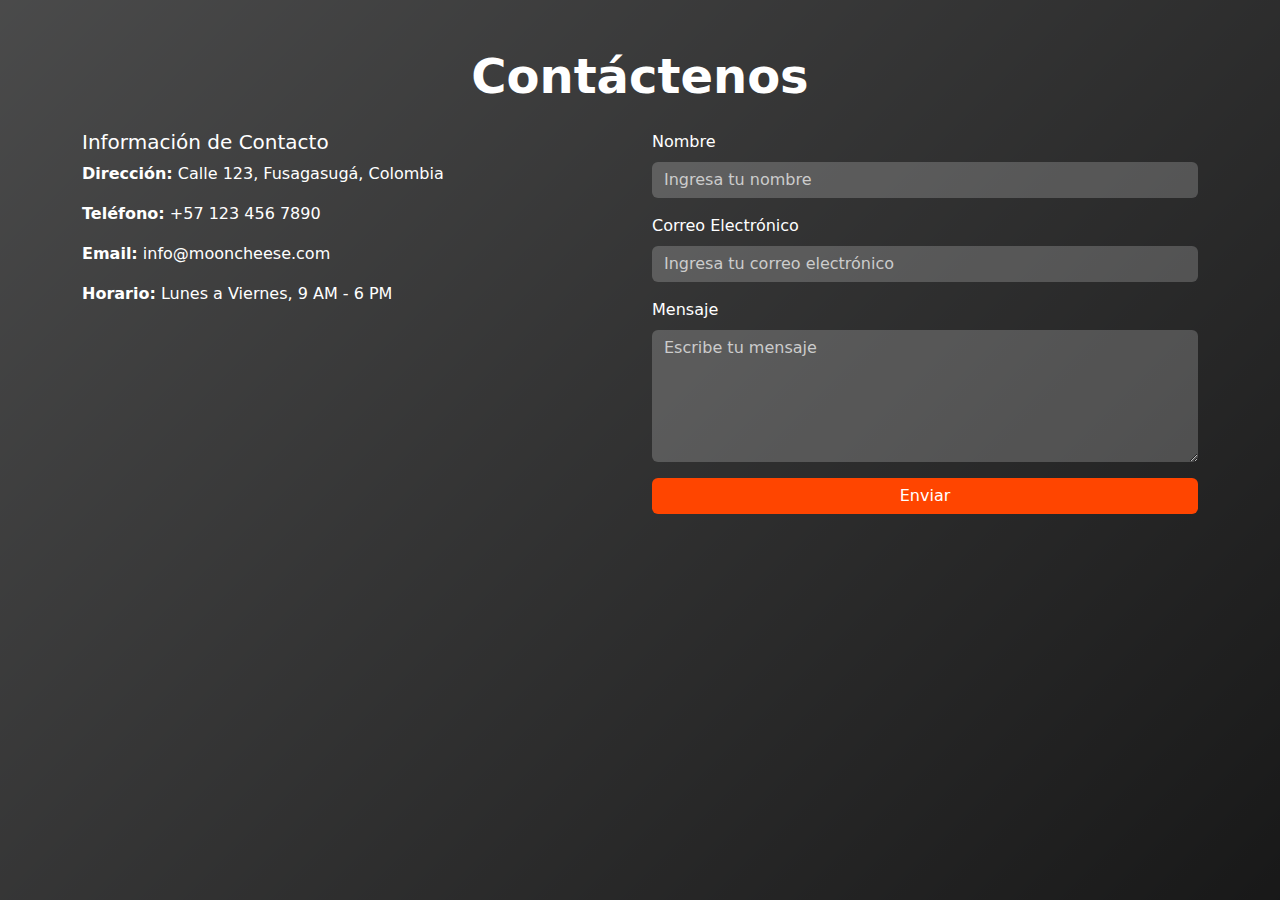
<file: Contactenos/index.html>
<!DOCTYPE html>
<html lang="en">
<head>
    <meta charset="UTF-8">
    <meta name="viewport" content="width=device-width, initial-scale=1.0">
    <link href="https://cdn.jsdelivr.net/npm/bootstrap@5.3.0/dist/css/bootstrap.min.css" rel="stylesheet">
    <link rel="stylesheet" href="/Contactenos/contactosty.css">
    <title>Contactenos</title>
</head>
<body>
    <section class="py-5 bg-light" id="contactenos">
        <div class="container">
            <h2 class="text-center mb-4">Contáctenos</h2>
            <div class="row">
                <!-- Información de contacto -->
                <div class="col-md-6 mb-4">
                    <h5>Información de Contacto</h5>
                    <p><strong>Dirección:</strong> Calle 123, Fusagasugá, Colombia</p>
                    <p><strong>Teléfono:</strong> +57 123 456 7890</p>
                    <p><strong>Email:</strong> info@mooncheese.com</p>
                    <p><strong>Horario:</strong> Lunes a Viernes, 9 AM - 6 PM</p>
                </div>

                <!-- Formulario de contacto -->
                <div class="col-md-6">
                    <form>
                        <div class="mb-3">
                            <label for="nombre" class="form-label">Nombre</label>
                            <input type="text" class="form-control" id="nombre" placeholder="Ingresa tu nombre">
                        </div>
                        <div class="mb-3">
                            <label for="email" class="form-label">Correo Electrónico</label>
                            <input type="email" class="form-control" id="email" placeholder="Ingresa tu correo electrónico">
                        </div>
                        <div class="mb-3">
                            <label for="mensaje" class="form-label">Mensaje</label>
                            <textarea class="form-control" id="mensaje" rows="5" placeholder="Escribe tu mensaje"></textarea>
                        </div>
                        <button type="submit" class="btn btn-primary w-100">Enviar</button>
                    </form>
                </div>
            </div>
        </div>
    </section>

    <script src="https://cdn.jsdelivr.net/npm/bootstrap@5.3.0/dist/js/bootstrap.bundle.min.js"></script>
</body>
</html>
</file>
<file: Contactenos/contactosty.css>
#contactenos {
    min-height: 100vh;
    background: linear-gradient(135deg, rgba(0, 0, 0, 0.7), rgba(0, 0, 0, 0.9)), 
                url('https://images.pexels.com/photos/3183197/pexels-photo-3183197.jpeg?auto=compress&cs=tinysrgb&dpr=2&h=750&w=1260');
    background-size: cover; 
    background-position: center;
    color: #fff;
    padding: 80px 0;
}

#contactenos h2 {
    font-size: 3rem;
    font-weight: bold;
}

#contactenos p {
    font-size: 1rem;
}

.form-control {
    background-color: rgba(255, 255, 255, 0.2);
    border: none;
    color: #fff;
}

.form-control::placeholder {
    color: #ccc;
}

.form-control:focus {
    background-color: rgba(255, 255, 255, 0.3);
    outline: none;
    box-shadow: none;
}

.btn-primary {
    background-color: #ff4500;
    border: none;
}

.btn-primary:hover {
    background-color: #bac703;
}

.contact-info p {
    margin: 5px 0;
}
</file>
